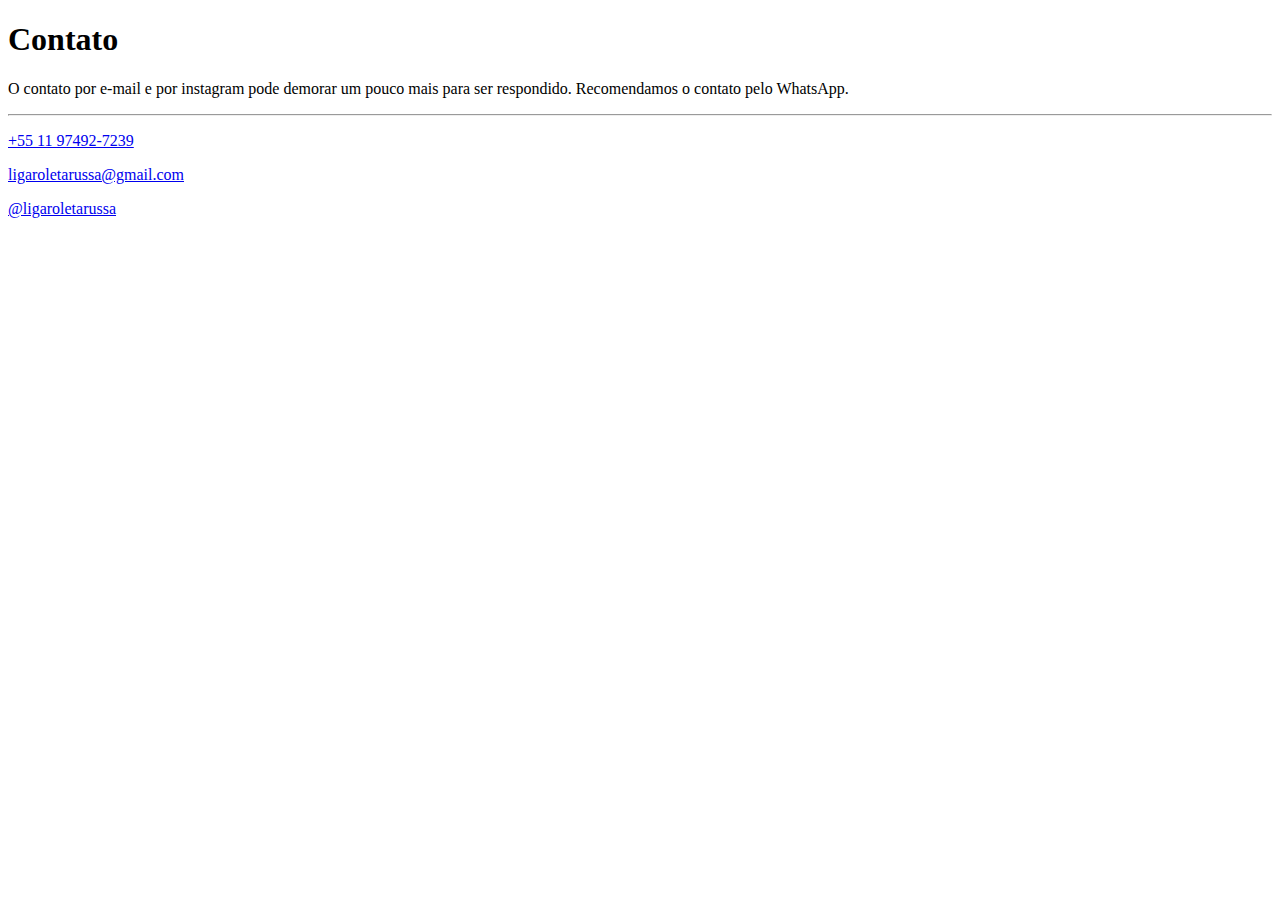
<file: contato.html>
<!DOCTYPE html>
<html lang="pt-br">
<head>
    <meta charset="UTF-8">
    <meta name="viewport" content="width=device-width, initial-scale=1.0">
    <title>Contato</title>
</head>
<body>
    <h1>Contato</h1>
    <p>O contato por e-mail e por instagram pode demorar um pouco mais para
        ser respondido. Recomendamos o contato pelo WhatsApp.</p>
        <hr>
    <p><!--Coloca aqui a logo do Whatsapp-->
        <a href=" https://api.whatsapp.com/send?phone=5511974927239&text=Olá%20Administrador,%20gostaria%20de%20saber%20mais%20sobre%20a%20Liga%20Roleta%20Ru$$a" target="_blank">+55 11 97492-7239</a></p>
    <p><!--Coloca aqui a logo de e-mail-->
        <a href="mailto:ligaroletarussa@gmail.com">ligaroletarussa@gmail.com</a></p>
    <p><!--Coloca aqui a logo do instagram  e-mail-->
        <a href="https://www.instagram.com/ligaroletarussa/" target="_blank">@ligaroletarussa</a></p>
</body>
</html>
</file>
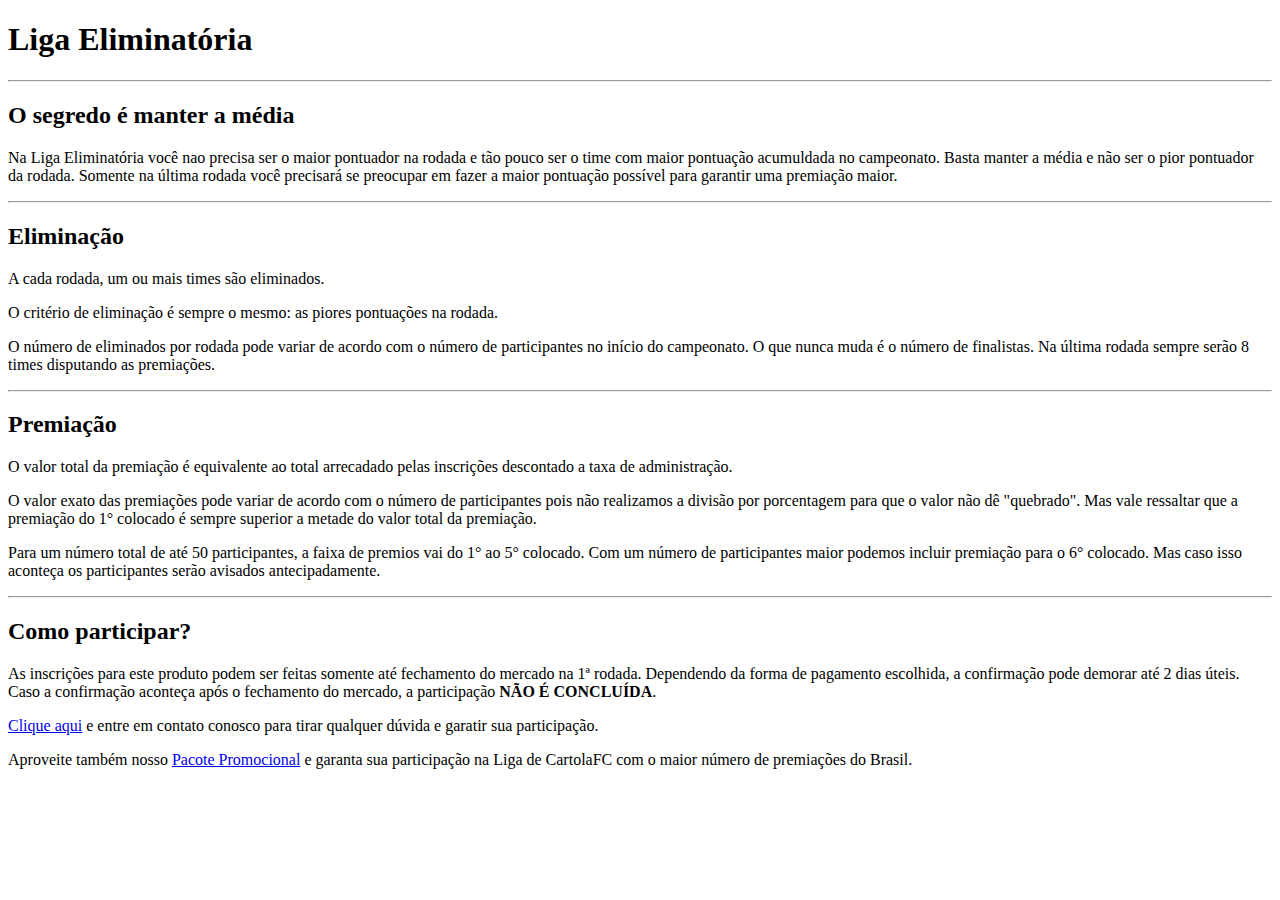
<file: liga-eliminatoria.html>
<!DOCTYPE html>
<html lang="pt-br">
<head>
    <meta charset="UTF-8">
    <meta name="viewport" content="width=device-width, initial-scale=1.0">
    <title>Liga Eliminatória</title>
</head>
<body>
    <!--Coloca aqui a imagem do troféu centralizada com o fundo escuro que eu vou te mandar-->
    <h1>Liga Eliminatória</h1>
    <hr>
    <h2>O segredo é manter a média</h2>
    <p>Na Liga Eliminatória você nao precisa ser o maior pontuador na rodada
        e tão pouco ser o time com maior pontuação acumuldada no campeonato.
        Basta manter a média e não ser o pior pontuador da rodada. Somente na
        última rodada você precisará se preocupar em fazer a maior pontuação
        possível para garantir uma premiação maior. </p>
    <hr>
    <h2>Eliminação</h2>
    <p>A cada rodada, um ou mais times são eliminados.</p>
    <p>O critério de eliminação é sempre o mesmo: as piores pontuações na rodada.</p>
    <p>O número de eliminados por rodada pode variar de acordo com o número de participantes
        no início do campeonato. O que nunca muda é o número de finalistas. Na última
        rodada sempre serão 8 times disputando as premiações.</p>
    <hr>
    <h2>Premiação</h2>
    <p>O valor total da premiação é equivalente ao total arrecadado pelas inscrições descontado
        a taxa de administração.</p>
    <p>O valor exato das premiações pode variar de acordo com o número de participantes
        pois não realizamos a divisão por porcentagem para que o valor não dê "quebrado".
        Mas vale ressaltar que a premiação do 1° colocado é sempre superior a metade
        do valor total da premiação.</p>
    <p>Para um número total de até 50 participantes, a faixa de premios vai do 1° ao 5°
        colocado. Com um número de participantes maior podemos incluir premiação para o
        6° colocado. Mas caso isso aconteça os participantes serão avisados antecipadamente.</p>
    <hr>
    <h2>Como participar?</h2>
    <p>As inscrições para este produto podem ser feitas somente até fechamento do mercado na
        1ª rodada. Dependendo da forma de pagamento escolhida, a confirmação pode demorar até
        2 dias úteis. Caso a confirmação aconteça após o fechamento do mercado, a participação
        <strong>NÃO É CONCLUÍDA</strong>.
    </p>
    <p><a href="contato.html">Clique aqui</a> e entre em contato conosco para tirar
    qualquer dúvida e garatir sua participação.</p>
    <p>Aproveite também nosso <a href="pacote-promocional.html">Pacote Promocional</a> e 
    garanta sua participação na Liga de CartolaFC com o maior número de premiações do Brasil.</p>
</body>
</html>
</file>
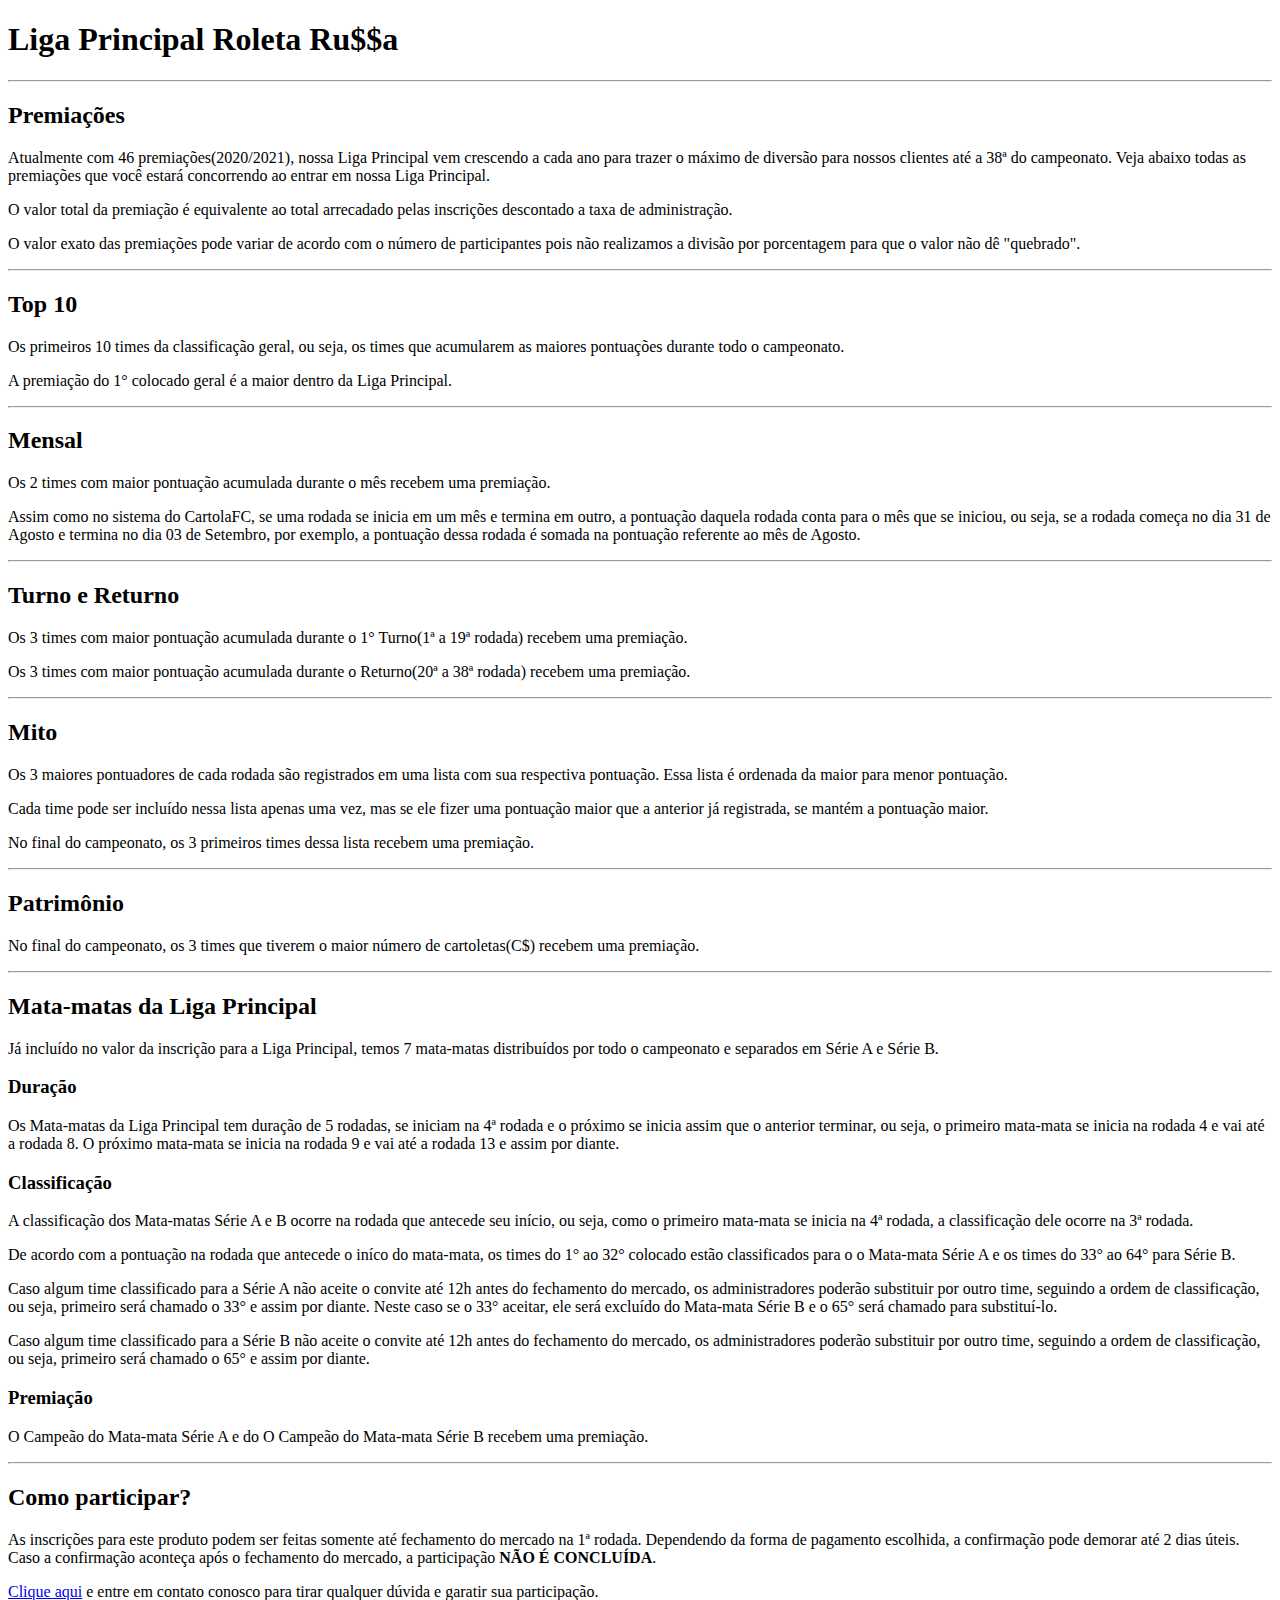
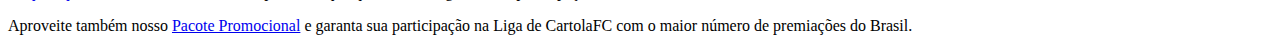
<file: liga-principal.html>
<!DOCTYPE html>
<html lang="pt-br">
<head>
    <meta charset="UTF-8">
    <meta name="viewport" content="width=device-width, initial-scale=1.0">
    <title>Liga Principal</title>
</head>
<body>
    <!--Coloca aqui a imagem do troféu centralizada com o fundo escuro que eu vou te mandar-->
    <h1>Liga Principal Roleta Ru$$a</h1>
    <hr>
    <h2>Premiações</h2>
    <p>Atualmente com 46 premiações(2020/2021), nossa Liga Principal vem crescendo a cada ano
    para trazer o máximo de diversão para nossos clientes até a 38ª do campeonato. Veja abaixo
    todas as premiações que você estará concorrendo ao entrar em nossa Liga Principal.</p>
    <p>O valor total da premiação é equivalente ao total arrecadado pelas inscrições descontado
        a taxa de administração.</p>
    <p>O valor exato das premiações pode variar de acordo com o número de participantes
        pois não realizamos a divisão por porcentagem para que o valor não dê "quebrado".</p>
    <hr>
    <h2>Top 10</h2>
    <p>Os primeiros 10 times da classificação geral, ou seja, os times que acumularem as maiores
        pontuações durante todo o campeonato.</p>
    <p>A premiação do 1° colocado geral é a maior dentro da Liga Principal.</p>
    <hr>
    <h2>Mensal</h2>
    <p>Os 2 times com maior pontuação acumulada durante o mês recebem uma premiação.</p>
    <p>Assim como no sistema do CartolaFC, se uma rodada se inicia em um mês e termina em outro,
        a pontuação daquela rodada conta para o mês que se iniciou, ou seja, se a rodada começa
        no dia 31 de Agosto e termina no dia 03 de Setembro, por exemplo, a pontuação dessa rodada
        é somada na pontuação referente ao mês de Agosto.</p>
    <hr>
    <h2>Turno e Returno</h2>
    <p>Os 3 times com maior pontuação acumulada durante o 1° Turno(1ª a 19ª rodada) recebem uma
        premiação.</p>
    <p>Os 3 times com maior pontuação acumulada durante o Returno(20ª a 38ª rodada) recebem uma
        premiação.</p>
    <hr>
    <h2>Mito</h2>
    <p>Os 3 maiores pontuadores de cada rodada são registrados em uma lista com sua respectiva
        pontuação. Essa lista é ordenada da maior para menor pontuação.</p>
    <p>Cada time pode ser incluído nessa lista apenas uma vez, mas se ele fizer uma pontuação maior
        que a anterior já registrada, se mantém a pontuação maior.</p>
    <p>No final do campeonato, os 3 primeiros times dessa lista recebem uma premiação.</p>
    <hr>
    <h2>Patrimônio</h2>
    <p>No final do campeonato, os 3 times que tiverem o maior número de cartoletas(C$) recebem uma
        premiação.</p>
    <hr>
    <h2>Mata-matas da Liga Principal</h2>
    <p>Já incluído no valor da inscrição para a Liga Principal, temos 7 mata-matas distribuídos por
        todo o campeonato e separados em Série A e Série B.
        <h3>Duração</h3>
        <p>Os Mata-matas da Liga Principal tem duração de 5 rodadas, se iniciam na 4ª rodada e o próximo
            se inicia assim que o anterior terminar, ou seja, o primeiro mata-mata se inicia na rodada 4
            e vai até a rodada 8. O próximo mata-mata se inicia na rodada 9 e vai até a rodada 13 e assim
            por diante.</p>
        <h3>Classificação</h3>
        <p>A classificação dos Mata-matas Série A e B ocorre na rodada que antecede seu início, ou seja,
            como o primeiro mata-mata se inicia na 4ª rodada, a classificação dele ocorre na 3ª rodada.</p>
        <p>De acordo com a pontuação na rodada que antecede o iníco do mata-mata, os times do 1° ao 32°
            colocado estão classificados para o o Mata-mata Série A e os times do 33° ao 64° para Série B.</p>
        <p>Caso algum time classificado para a Série A não aceite o convite até 12h antes do fechamento do
            mercado, os administradores poderão substituir por outro time, seguindo a ordem de classificação,
            ou seja, primeiro será chamado o 33° e assim por diante. Neste caso se o 33° aceitar, ele será 
            excluído do Mata-mata Série B e o 65° será chamado para substituí-lo.</p>
        <p>Caso algum time classificado para a Série B não aceite o convite até 12h antes do fechamento do
            mercado, os administradores poderão substituir por outro time, seguindo a ordem de classificação,
            ou seja, primeiro será chamado o 65° e assim por diante.</p>
        <h3>Premiação</h3>
        <p>O Campeão do Mata-mata Série A e do O Campeão do Mata-mata Série B recebem uma premiação.</p>
    <hr>
    <h2>Como participar?</h2>
    <p>As inscrições para este produto podem ser feitas somente até fechamento do mercado na
        1ª rodada. Dependendo da forma de pagamento escolhida, a confirmação pode demorar até
        2 dias úteis. Caso a confirmação aconteça após o fechamento do mercado, a participação
        <strong>NÃO É CONCLUÍDA</strong>.
    <p><a href="contato.html">Clique aqui</a> e entre em contato conosco para tirar
    qualquer dúvida e garatir sua participação.</p>
    <p>Aproveite também nosso <a href="pacote-promocional.html">Pacote Promocional</a> e 
    garanta sua participação na Liga de CartolaFC com o maior número de premiações do Brasil.</p>
    
</body>
</html>
</file>
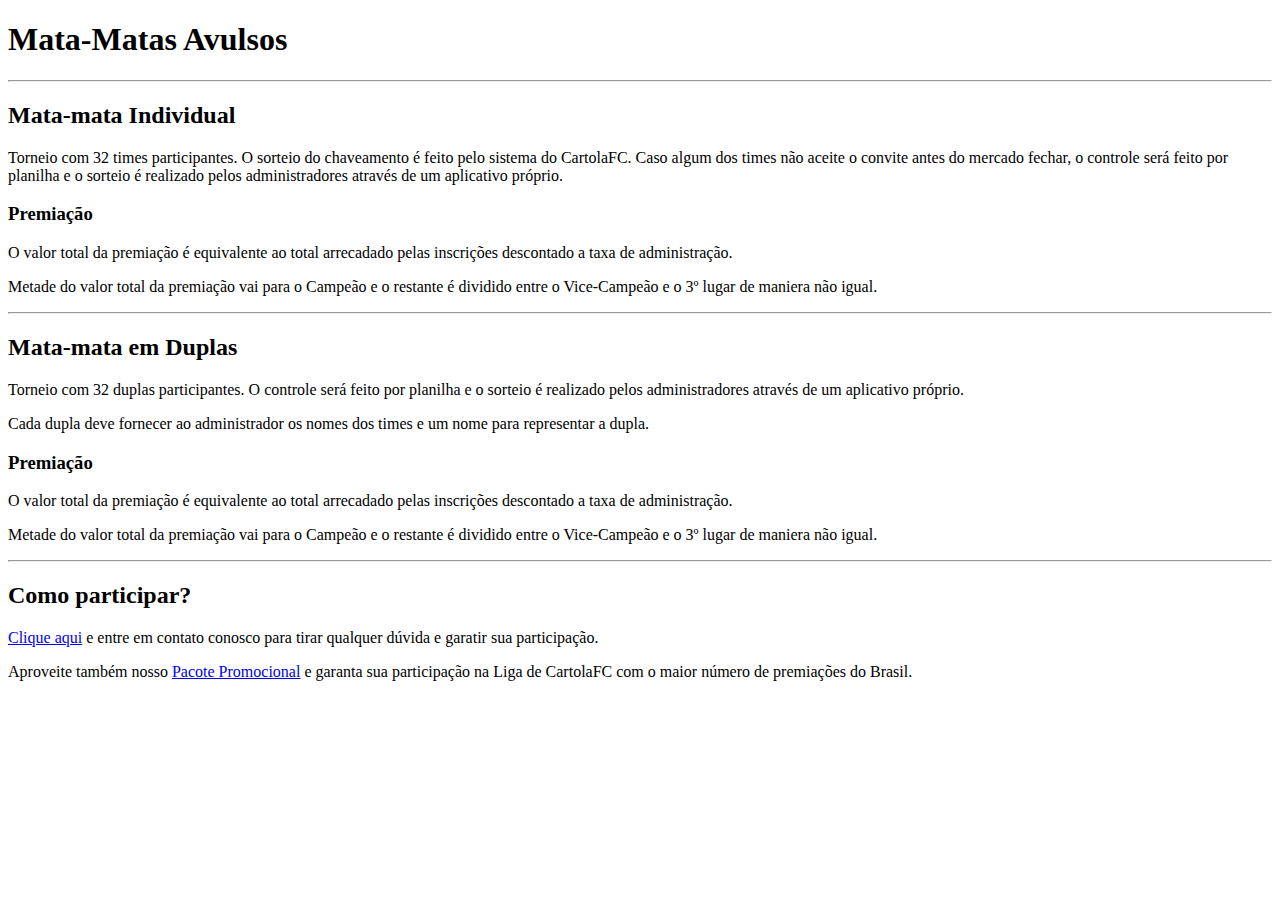
<file: mata-matas.html>
<!DOCTYPE html>
<html lang="pt-br">
<head>
    <meta charset="UTF-8">
    <meta name="viewport" content="width=device-width, initial-scale=1.0">
    <title>Mata-matas</title>
</head>
<body>
    <h1>Mata-Matas Avulsos</h1>
    <hr>
    <!--Coloca aqui a imagem do troféu centralizada com o fundo escuro que eu vou te mandar-->
    <h2>Mata-mata Individual</h2>
    <p>Torneio com 32 times participantes. O sorteio do chaveamento é feito pelo sistema do CartolaFC.
        Caso algum dos times não aceite o convite antes do mercado fechar, o controle será feito por
        planilha e o sorteio é realizado pelos administradores através de um aplicativo próprio.
    </p>
    <h3>Premiação</h3>
    <p>O valor total da premiação é equivalente ao total arrecadado pelas inscrições descontado
        a taxa de administração.</p>
    <p>Metade do valor total da premiação vai para o Campeão e o restante é dividido entre o 
        Vice-Campeão e o 3º lugar de maniera não igual.</p>
    <hr>
    <!--Coloca aqui a imagem do troféu centralizada com o fundo escuro que eu vou te mandar-->
    <h2>Mata-mata em Duplas</h2>
    <p>Torneio com 32 duplas participantes. O controle será feito por planilha e o sorteio é realizado
        pelos administradores através de um aplicativo próprio.</p>
    <p>Cada dupla deve fornecer ao administrador os nomes dos times e um nome para representar a dupla.</p>
    <h3>Premiação</h3>
    <p>O valor total da premiação é equivalente ao total arrecadado pelas inscrições descontado
        a taxa de administração.</p>
    <p>Metade do valor total da premiação vai para o Campeão e o restante é dividido entre o 
        Vice-Campeão e o 3º lugar de maniera não igual.</p>
    <hr>
    <h2>Como participar?</h2>
    <p><a href="contato.html">Clique aqui</a> e entre em contato conosco para tirar
    qualquer dúvida e garatir sua participação.</p>
    <p>Aproveite também nosso <a href="pacote-promocional.html">Pacote Promocional</a> e 
    garanta sua participação na Liga de CartolaFC com o maior número de premiações do Brasil.</p>
    
</body>
</html>
</file>
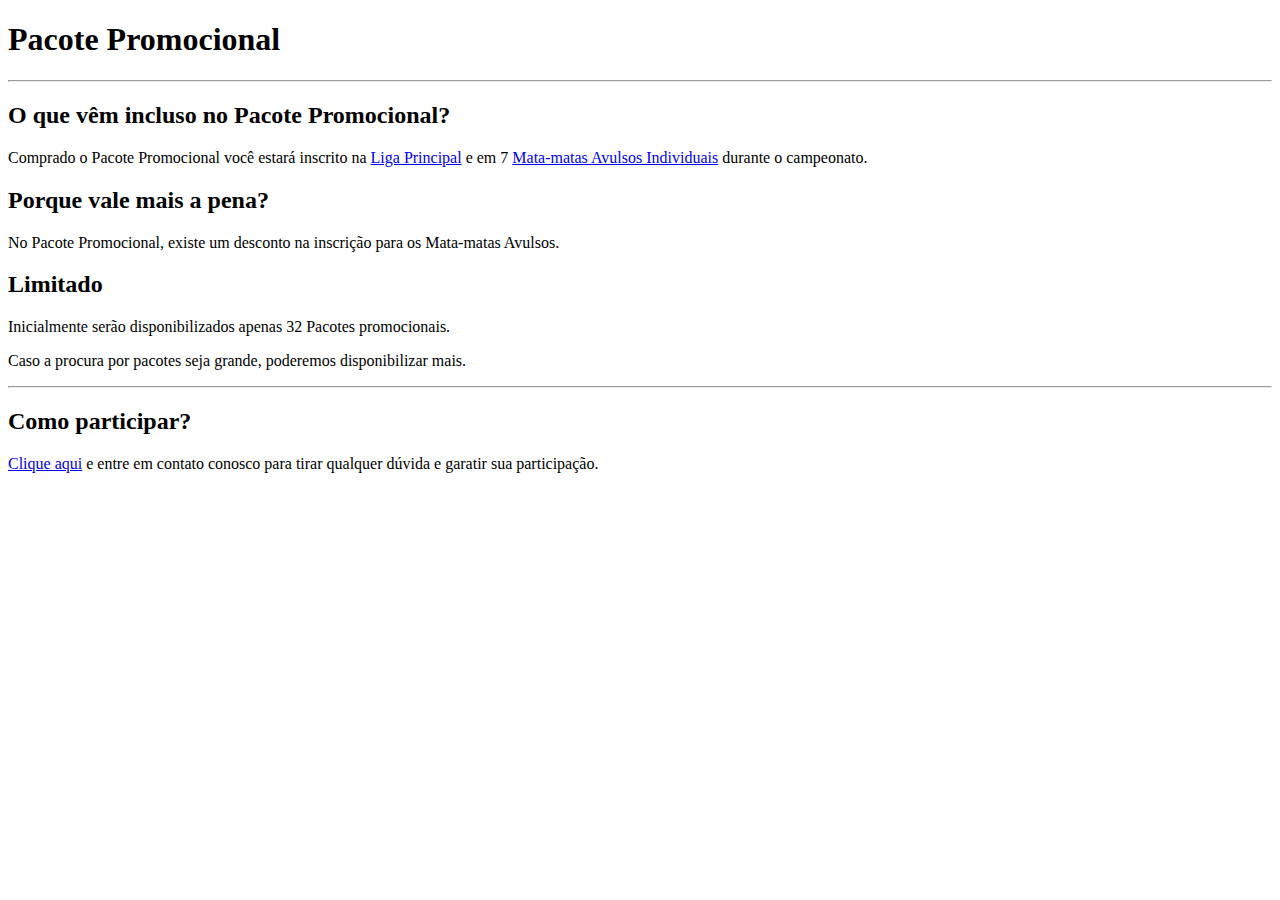
<file: pacote-promocional.html>
<!DOCTYPE html>
<html lang="pt-br">
<head>
    <meta charset="UTF-8">
    <meta name="viewport" content="width=device-width, initial-scale=1.0">
    <title>Pacote Promocional</title>
</head>
<body>
    <!--Aqui vc coloca a imagem q eu vou fazer-->
    <h1>Pacote Promocional</h1>
    <hr>
    <h2>O que vêm incluso no Pacote Promocional?</h2>
    <p>Comprado o Pacote Promocional você estará inscrito na <a href="liga-principal.html">Liga Principal</a>
        e em 7 <a href="mata-matas.html" target="_blank">Mata-matas Avulsos Individuais</a> durante o campeonato.</p>
    <h2>Porque vale mais a pena?</h2>
    <p>No Pacote Promocional, existe um desconto na inscrição para os Mata-matas Avulsos.</p>
    <h2>Limitado</h2>
    <p>Inicialmente serão disponibilizados apenas 32 Pacotes promocionais.</p>
    <p>Caso a procura por pacotes seja grande, poderemos disponibilizar mais.</p>
    <hr>
    <h2>Como participar?</h2>
    <p><a href="contato.html">Clique aqui</a> e entre em contato conosco para tirar
    qualquer dúvida e garatir sua participação.</p>
</body>
</html>
</file>
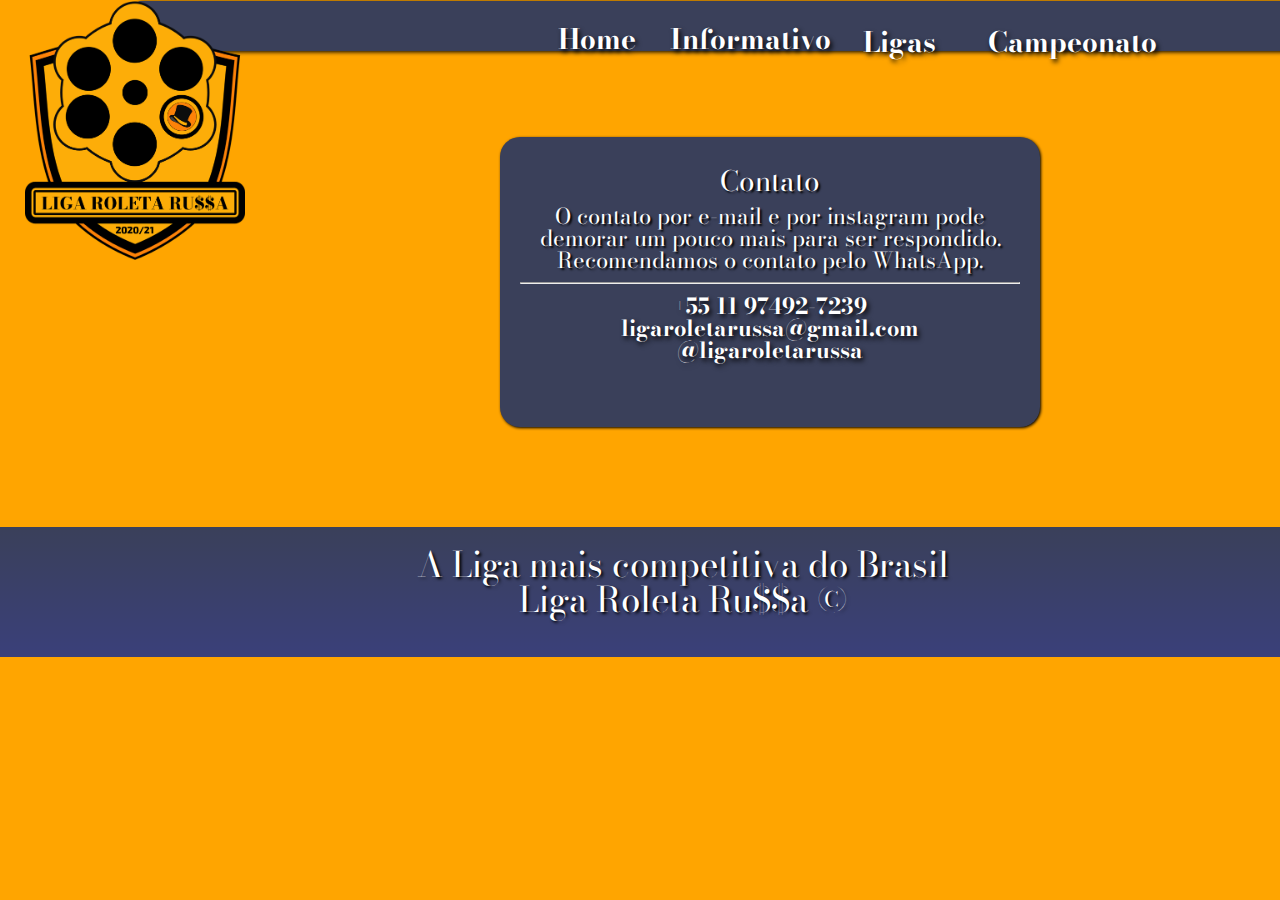
<file: paginas/contato.html>
<!DOCTYPE html>
<html lang="pt-br">
<head>
    <meta charset="UTF-8">
    <link rel="stylesheet" type="text/css" href="../css/reset.css">
    <link rel="stylesheet" type="text/css" href="../css/contato.css">
    <link rel="stylesheet" type="text/css" href="../css/padrao2.css">
    <link rel="icon" type="image/png" href="../imagens/LOGO2021-M.png" id="icone">

    <meta name="viewport" content="width=device-width, initial-scale=1.0">
    <title>Contato</title>
</head>
<body >
	<header>

		
		<figure>
			<img src="../imagens/LOGO2021-M.png" id="roletarussalogo">
				
		</figure>

		<nav >
	
		<figure id="fundo">			
		

		<figcaption style="position: absolute; margin-top: 50px;">
		<ol id="lista">	
		<li class="linkmenu"><a href="../index.html">Home</a></li>
		<li class="linkmenu" ><a href="Informativo.html" >Informativo</a></li>
		</ol>

		

		<ol id="semove2">
		<li class="linkmenu2"><a href="https://cartolafc.globo.com/#!/liga/roleta-ru-a"target="blank">Campeonato</a></li>
		
		</ol>


		<nav id="semove">
		<ol>
		<div id="aparece">

		<li><a href="">Ligas &nbsp;</a></li>
	
		<div id="escondido">
		<li class="diminui"><a href="liga-principal.html">Liga Principal &nbsp;</a></li>
		<li class="diminui"><a href="liga-eliminatoria.html">Liga Eliminatoria&nbsp;</a></li> 
		<li class="diminui"><a href="mata-matas.html">Mata-Mata&nbsp;</a></li>

		</div>
		</div>
		</ol>
		</nav>
		
		
		</ol>
		</figcaption>
		</figure>
		</nav>

		
		 
	</header>

	<nav id="blocodecontato">
    <h1>Contato</h1>
    <p>O contato por e-mail e por instagram pode demorar um pouco mais para
        ser respondido. Recomendamos o contato pelo WhatsApp.</p>
        <hr>
    <p><!--Coloca aqui a logo do Whatsapp-->
        <a href=" https://api.whatsapp.com/send?phone=5511974927239&text=Olá%20Administrador,%20gostaria%20de%20saber%20mais%20sobre%20a%20Liga%20Roleta%20Ru$$a" target="_blank">+55 11 97492-7239</a></p>
    <p><!--Coloca aqui a logo de e-mail-->
        <a href="mailto:ligaroletarussa@gmail.com">ligaroletarussa@gmail.com</a></p>
    <p><!--Coloca aqui a logo do instagram  e-mail-->
        <a href="https://www.instagram.com/ligaroletarussa/" target="_blank">@ligaroletarussa</a></p>

    </nav>
        <footer>
		<div id="controlerodape">
		<div id="rodape"><h2>A Liga mais competitiva do Brasil</h2>
							<h2>Liga Roleta Ru$$a &copy;</h2></div>
		</div>
	</footer>
</body>
 <script src="../js/altera.js"></script>
</html>
</file>
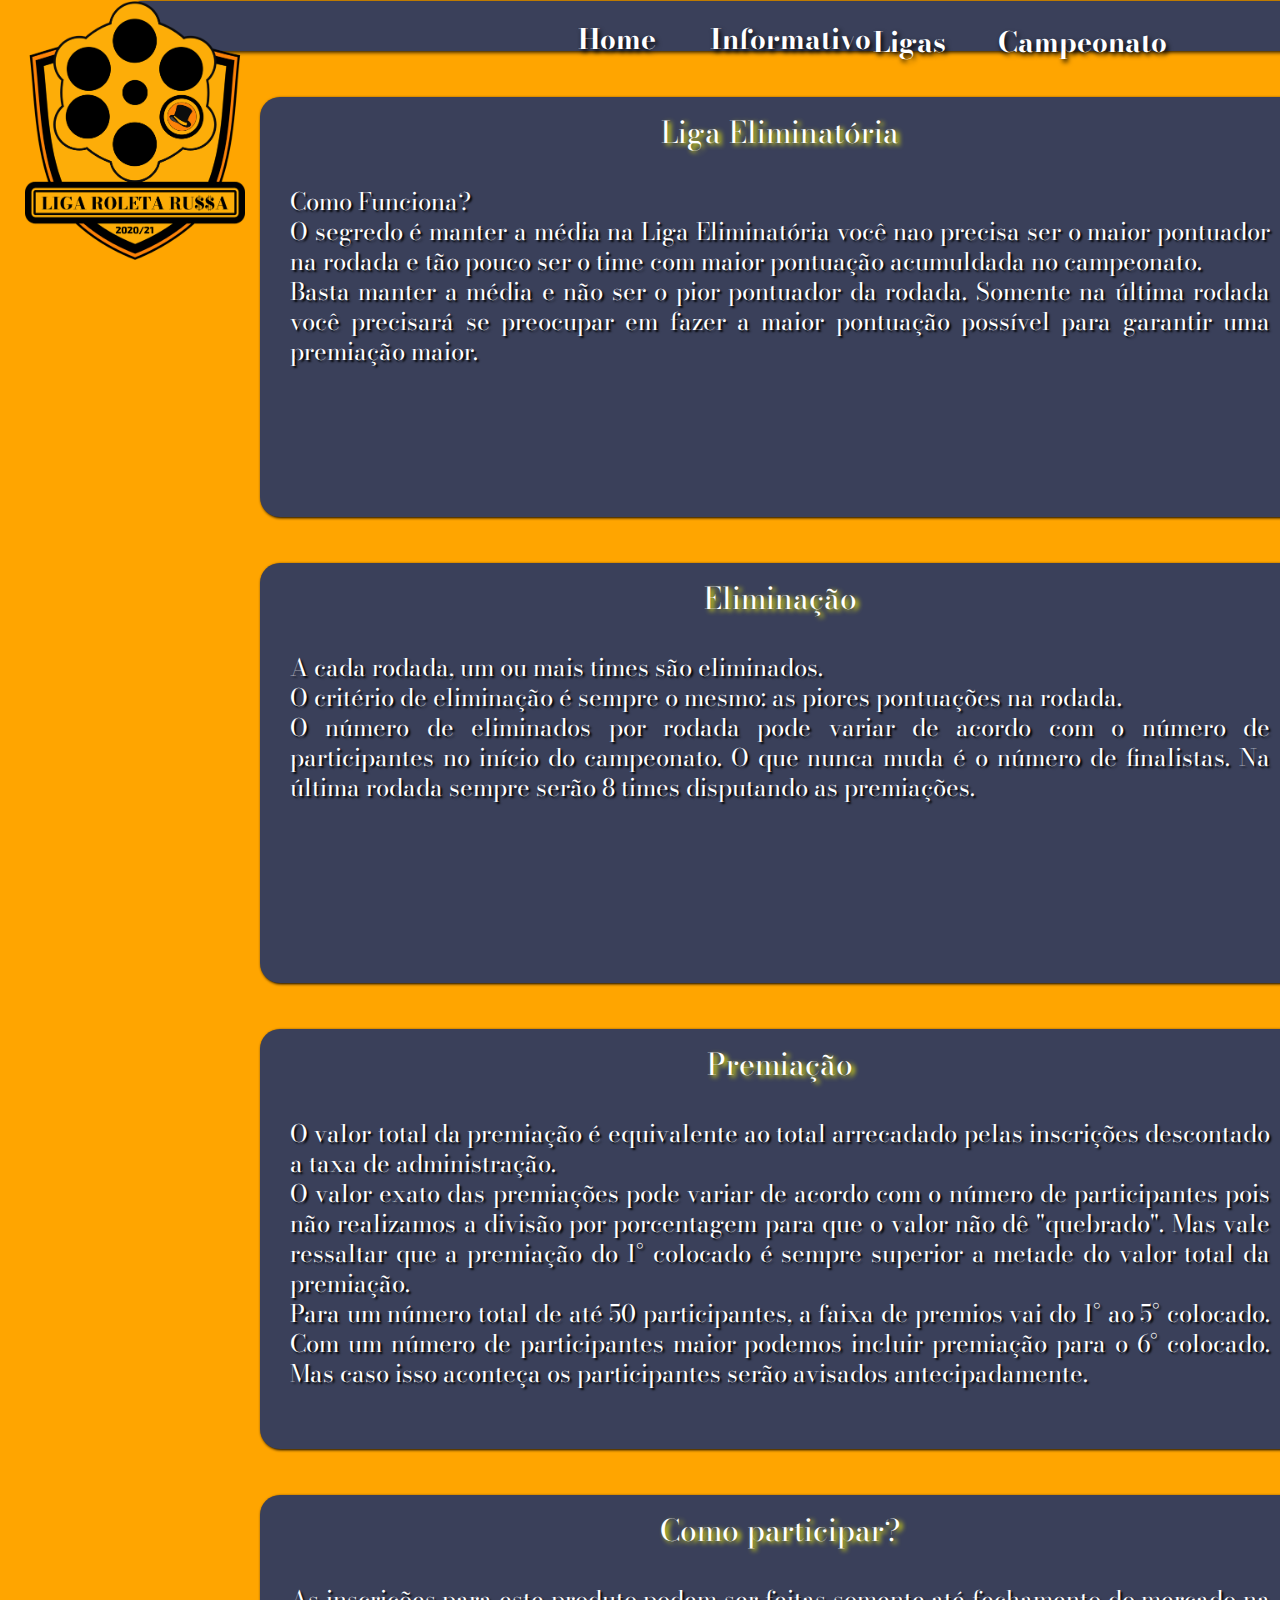
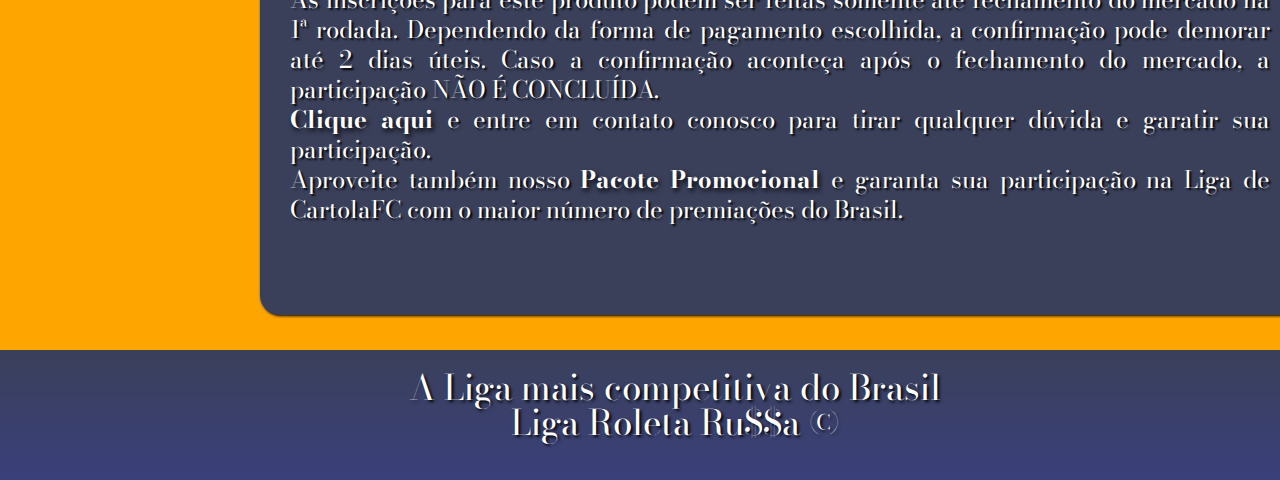
<file: paginas/liga-eliminatoria.html>
<!DOCTYPE html>
<html lang="pt-br">
<head>
    <meta charset="UTF-8">
     <link rel="stylesheet" type="text/css" href="../css/reset.css">
    <link rel="stylesheet" type="text/css" href="../css/liga-eliminatoria.css">
    <link rel="stylesheet" type="text/css" href="../css/padrao.css">
    <link rel="icon" type="image/png" href="../imagens/LOGO2021-M.png" id="icone">

    <meta name="viewport" content="width=device-width, initial-scale=1.0">
    <title>Liga Eliminatória</title>
</head>
<body>

	<header>

		
		<figure>
			<img src="../imagens/LOGO2021-M.png" id="roletarussalogo">
				
		</figure>

		<nav >
	
		<figure id="fundo">			
		

		<figcaption style="position: absolute; margin-top: 50px;">
		<ol id="lista">	
		<li class="linkmenu"><a href="../index.html">Home</a></li>
		<li class="linkmenu" ><a href="Informativo.html" >Informativo</a></li>
		</ol>

		

		<ol id="semove2">
		<li class="linkmenu2"><a href="https://cartolafc.globo.com/#!/liga/roleta-ru-a"target="blank">Campeonato</a></li>
		
		</ol>


		<nav id="semove">
		<ol>
		<div id="aparece">

		<li><a href="">Ligas &nbsp;</a></li>
	
		<div id="escondido">
		<li class="diminui"><a href="liga-principal.html">Liga Principal &nbsp;</a></li>
		<li class="diminui"><a href="liga-eliminatoria.html">Liga Eliminatoria&nbsp;</a></li> 
		<li class="diminui"><a href="mata-matas.html">Mata-Mata&nbsp;</a></li>

		</div>
		</div>
		</ol>
		</nav>
		
		
		</ol>
		</figcaption>
		</figure>
		</nav>

		
		 
	</header>
    <!--Coloca aqui a imagem do troféu centralizada com o fundo escuro que eu vou te mandar-->
    
    <section class="bloco">
    <h1>Liga Eliminatória</h1>
  	<div class="centralizada">
  	Como Funciona?
    <p>O segredo é manter a média na Liga Eliminatória você nao precisa ser o maior pontuador na rodada
        e tão pouco ser o time com maior pontuação acumuldada no campeonato.<br>
        Basta manter a média e não ser o pior pontuador da rodada. Somente na
        última rodada você precisará se preocupar em fazer a maior pontuação
        possível para garantir uma premiação maior. </p>
     </div>
   </section>     
        

   

    <section class="bloco">
    <h1>Eliminação</h1>
    <div class="centralizada">
    <p>A cada rodada, um ou mais times são eliminados.</p>
    <p>O critério de eliminação é sempre o mesmo: as piores pontuações na rodada.</p>
    <p>O número de eliminados por rodada pode variar de acordo com o número de participantes
        no início do campeonato. O que nunca muda é o número de finalistas. Na última
        rodada sempre serão 8 times disputando as premiações.</p>
    </div>
    </section>



    <section class="bloco">
    <h1>Premiação</h1>
    <div class="centralizada">
    <p>O valor total da premiação é equivalente ao total arrecadado pelas inscrições descontado
        a taxa de administração.</p>
    <p>O valor exato das premiações pode variar de acordo com o número de participantes
        pois não realizamos a divisão por porcentagem para que o valor não dê "quebrado".
        Mas vale ressaltar que a premiação do 1° colocado é sempre superior a metade
        do valor total da premiação.</p>
    <p>Para um número total de até 50 participantes, a faixa de premios vai do 1° ao 5°
        colocado. Com um número de participantes maior podemos incluir premiação para o
        6° colocado. Mas caso isso aconteça os participantes serão avisados antecipadamente.</p>
   </div>
    </section>

    <section class="bloco">
    <h1>Como participar?</h1>

    <div class="centralizada">
    <p>As inscrições para este produto podem ser feitas somente até fechamento do mercado na
        1ª rodada. Dependendo da forma de pagamento escolhida, a confirmação pode demorar até
        2 dias úteis. Caso a confirmação aconteça após o fechamento do mercado, a participação
        <strong>NÃO É CONCLUÍDA</strong>.
    </p>
    <p><a href="contato.html">Clique aqui</a> e entre em contato conosco para tirar
    qualquer dúvida e garatir sua participação.</p>
    <p>Aproveite também nosso <a href="pacote-promocional.html">Pacote Promocional</a> e 
    garanta sua participação na Liga de CartolaFC com o maior número de premiações do Brasil.</p>
    </div>
    </section>


     <footer>
		<div id="controlerodape">
		<div id="rodape"><h2>A Liga mais competitiva do Brasil</h2>
							<h2>Liga Roleta Ru$$a &copy;</h2></div>
		</div>
	</footer>
<script src="../js/altera.js"></script>
</body>
</html>
</file>
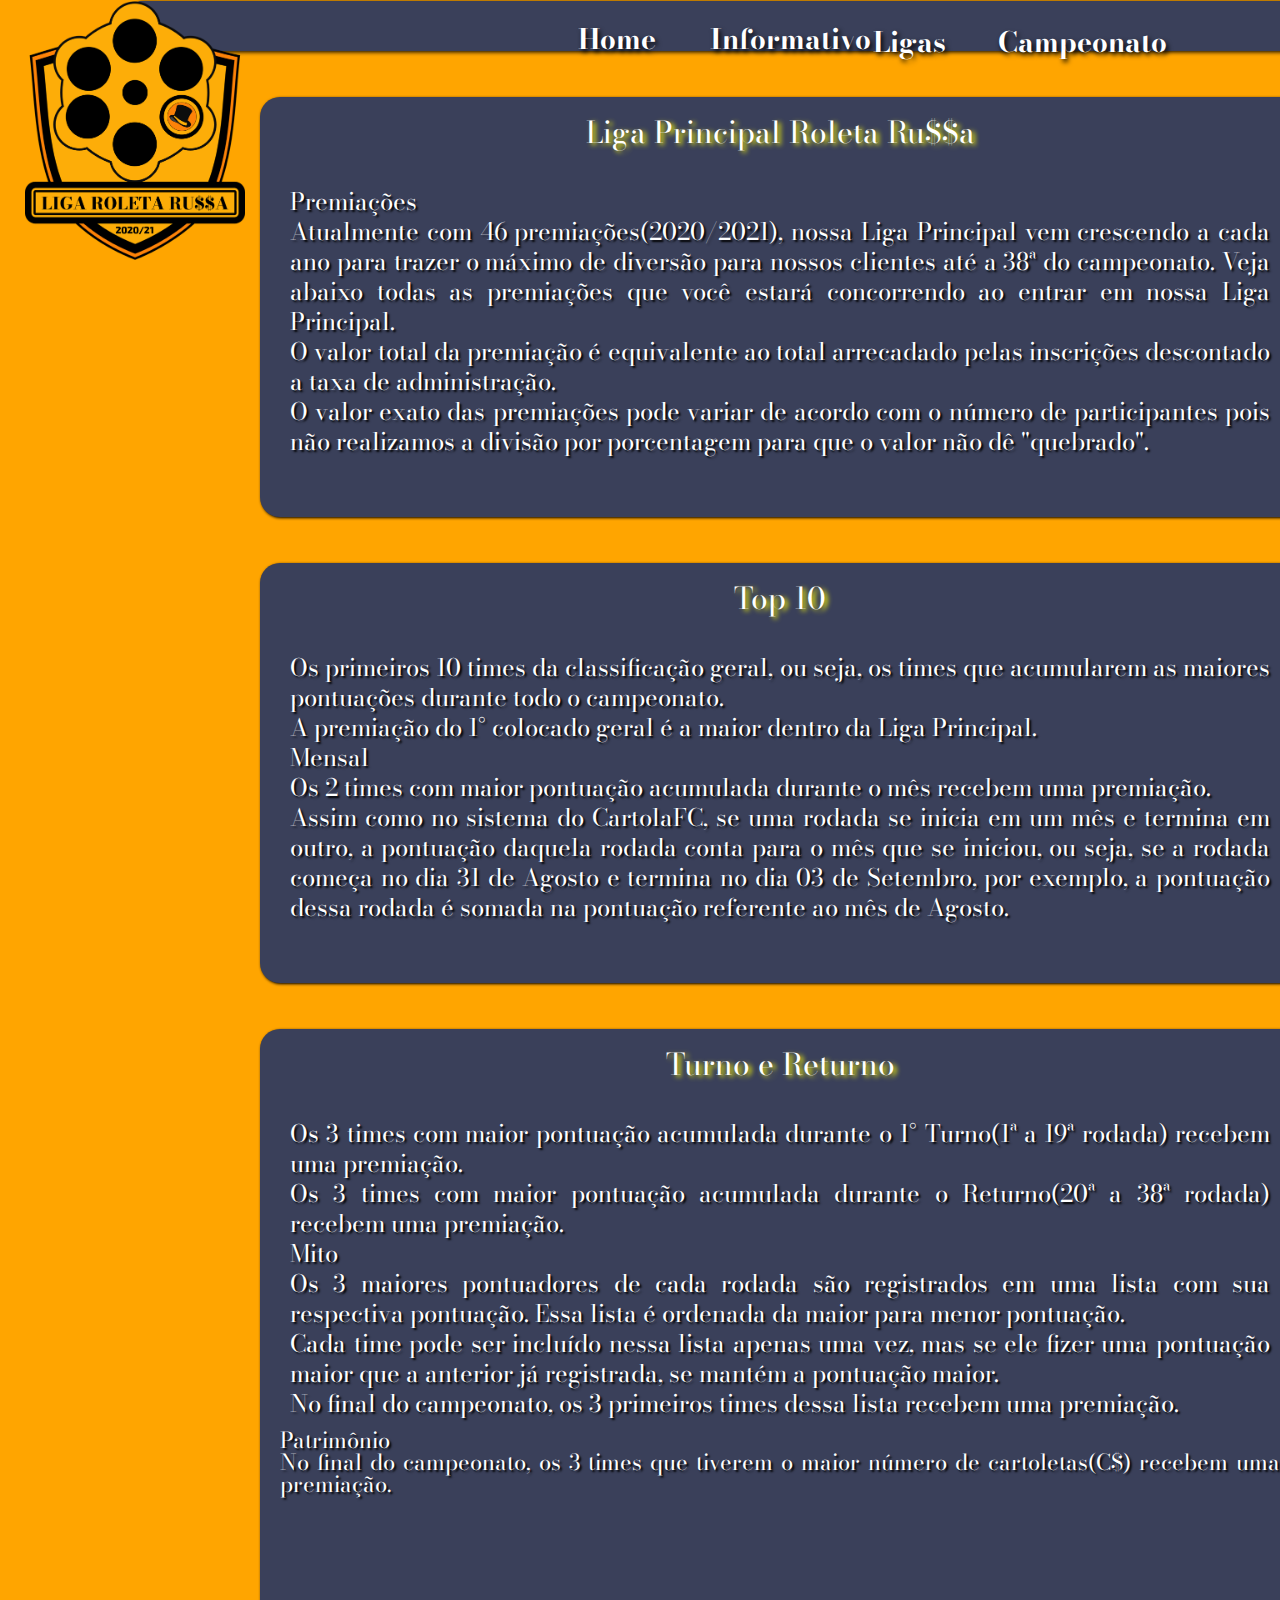
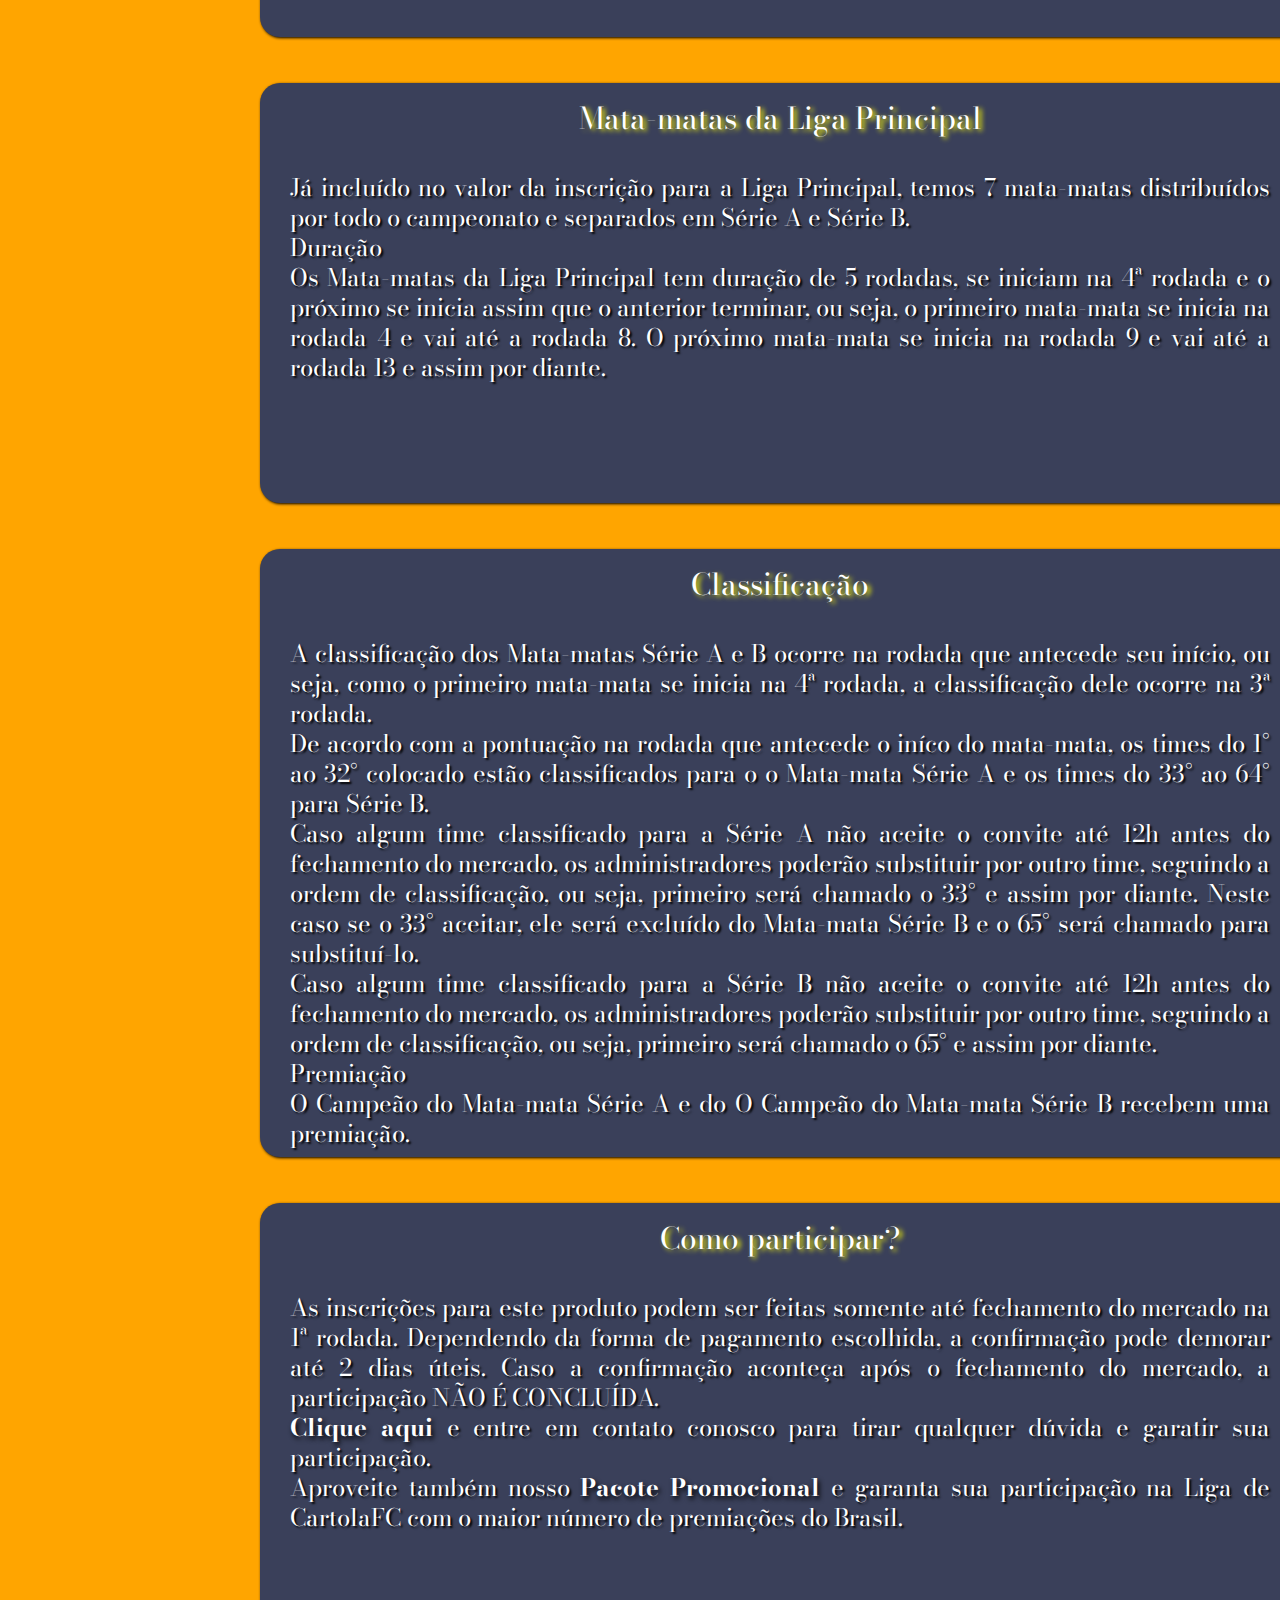
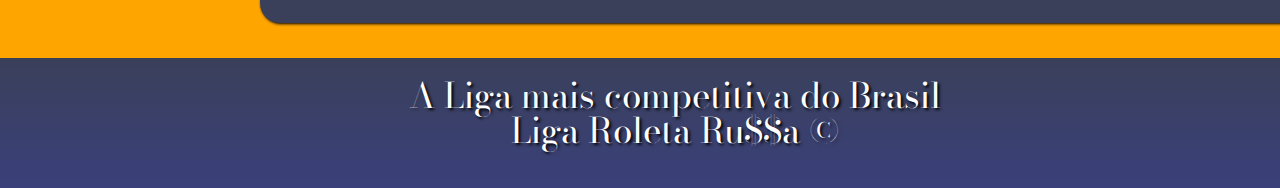
<file: paginas/liga-principal.html>
<!DOCTYPE html>
<html lang="pt-br">
<head>
    <meta charset="UTF-8">
     <link rel="stylesheet" type="text/css" href="../css/reset.css">
    <link rel="stylesheet" type="text/css" href="../css/liga-eliminatoria.css">
    <link rel="stylesheet" type="text/css" href="../css/padrao.css">
    <link rel="icon" type="image/png" href="../imagens/LOGO2021-M.png" id="icone">
    <meta name="viewport" content="width=device-width, initial-scale=1.0">
    <title>Liga Principal</title>
</head>
<body>

   <header>

        
        <figure>
            <img src="../imagens/LOGO2021-M.png" id="roletarussalogo">
                
        </figure>

        <nav >
    
        <figure id="fundo">         
        

        <figcaption style="position: absolute; margin-top: 50px;">
        <ol id="lista"> 
        <li class="linkmenu"><a href="../index.html">Home</a></li>
        <li class="linkmenu" ><a href="Informativo.html" >Informativo</a></li>
        </ol>

        

        <ol id="semove2">
        <li class="linkmenu2"><a href="https://cartolafc.globo.com/#!/liga/roleta-ru-a"target="blank">Campeonato</a></li>
        
        </ol>


        <nav id="semove">
        <ol>
        <div id="aparece">

        <li><a href="">Ligas &nbsp;</a></li>
    
        <div id="escondido">
        <li class="diminui"><a href="liga-principal.html">Liga Principal &nbsp;</a></li>
        <li class="diminui"><a href="liga-eliminatoria.html">Liga Eliminatoria&nbsp;</a></li> 
        <li class="diminui"><a href="mata-matas.html">Mata-Mata&nbsp;</a></li>

        </div>
        </div>
        </ol>
        </nav>
        
        
        </ol>
        </figcaption>
        </figure>
        </nav>

        
         
    </header>
       

        
    <!--Coloca aqui a imagem do troféu centralizada com o fundo escuro que eu vou te mandar-->

    <section class="bloco">
    <h1>Liga Principal Roleta Ru$$a</h1>
    <div class="centralizada">
    <h2>Premiações</h2>
    <p>Atualmente com 46 premiações(2020/2021), nossa Liga Principal vem crescendo a cada ano
    para trazer o máximo de diversão para nossos clientes até a 38ª do campeonato. Veja abaixo
    todas as premiações que você estará concorrendo ao entrar em nossa Liga Principal.</p>
    <p>O valor total da premiação é equivalente ao total arrecadado pelas inscrições descontado
        a taxa de administração.</p>
    <p>O valor exato das premiações pode variar de acordo com o número de participantes
        pois não realizamos a divisão por porcentagem para que o valor não dê "quebrado".</p>
    </div>
    </section>

    <section class="bloco">
    <h1>Top 10</h1>
    <div class="centralizada">
    <p>Os primeiros 10 times da classificação geral, ou seja, os times que acumularem as maiores
        pontuações durante todo o campeonato.</p>
    <p>A premiação do 1° colocado geral é a maior dentro da Liga Principal.</p>

    <h2>Mensal</h2>
    <p>Os 2 times com maior pontuação acumulada durante o mês recebem uma premiação.</p>
    <p>Assim como no sistema do CartolaFC, se uma rodada se inicia em um mês e termina em outro,
        a pontuação daquela rodada conta para o mês que se iniciou, ou seja, se a rodada começa
        no dia 31 de Agosto e termina no dia 03 de Setembro, por exemplo, a pontuação dessa rodada
        é somada na pontuação referente ao mês de Agosto.</p>
    </div>
    </section>

    <section class="bloco2">
    <h1>Turno e Returno</h1>
    <div class="centralizada">
    <p>Os 3 times com maior pontuação acumulada durante o 1° Turno(1ª a 19ª rodada) recebem uma
        premiação.</p>
    <p>Os 3 times com maior pontuação acumulada durante o Returno(20ª a 38ª rodada) recebem uma
        premiação.</p>
   
    <h2>Mito</h2>
    <p>Os 3 maiores pontuadores de cada rodada são registrados em uma lista com sua respectiva
        pontuação. Essa lista é ordenada da maior para menor pontuação.</p>
    <p>Cada time pode ser incluído nessa lista apenas uma vez, mas se ele fizer uma pontuação maior
        que a anterior já registrada, se mantém a pontuação maior.</p>
    <p>No final do campeonato, os 3 primeiros times dessa lista recebem uma premiação.</p>
    </div>
   

    <h2>Patrimônio</h2>
    <p>No final do campeonato, os 3 times que tiverem o maior número de cartoletas(C$) recebem uma
        premiação.</p>

     </section>

     <section class="bloco">
    <h1>Mata-matas da Liga Principal</h1>
    <div class="centralizada">
    <p>Já incluído no valor da inscrição para a Liga Principal, temos 7 mata-matas distribuídos por
        todo o campeonato e separados em Série A e Série B.
        <h3>Duração</h3>
        <p>Os Mata-matas da Liga Principal tem duração de 5 rodadas, se iniciam na 4ª rodada e o próximo
            se inicia assim que o anterior terminar, ou seja, o primeiro mata-mata se inicia na rodada 4
            e vai até a rodada 8. O próximo mata-mata se inicia na rodada 9 e vai até a rodada 13 e assim
            por diante.</p>
       
        </div>
    </section>

    <section class="bloco2">
         <h1>Classificação</h1>
        <div class="centralizada">
            
        <p>A classificação dos Mata-matas Série A e B ocorre na rodada que antecede seu início, ou seja,
            como o primeiro mata-mata se inicia na 4ª rodada, a classificação dele ocorre na 3ª rodada.</p>
        <p>De acordo com a pontuação na rodada que antecede o iníco do mata-mata, os times do 1° ao 32°
            colocado estão classificados para o o Mata-mata Série A e os times do 33° ao 64° para Série B.</p>
        <p>Caso algum time classificado para a Série A não aceite o convite até 12h antes do fechamento do
            mercado, os administradores poderão substituir por outro time, seguindo a ordem de classificação,
            ou seja, primeiro será chamado o 33° e assim por diante. Neste caso se o 33° aceitar, ele será 
            excluído do Mata-mata Série B e o 65° será chamado para substituí-lo.</p>
        <p>Caso algum time classificado para a Série B não aceite o convite até 12h antes do fechamento do
            mercado, os administradores poderão substituir por outro time, seguindo a ordem de classificação,
            ou seja, primeiro será chamado o 65° e assim por diante.</p>
        <h3>Premiação</h3>
        <p>O Campeão do Mata-mata Série A e do O Campeão do Mata-mata Série B recebem uma premiação.</p>
        </div>
    </section>

    <section class="bloco">
    <h1>Como participar?</h1>
    <div class="centralizada">
    <p>As inscrições para este produto podem ser feitas somente até fechamento do mercado na
        1ª rodada. Dependendo da forma de pagamento escolhida, a confirmação pode demorar até
        2 dias úteis. Caso a confirmação aconteça após o fechamento do mercado, a participação
        <strong>NÃO É CONCLUÍDA</strong>.
    <p><a href="contato.html">Clique aqui</a> e entre em contato conosco para tirar
    qualquer dúvida e garatir sua participação.</p>
    <p>Aproveite também nosso <a href="pacote-promocional.html">Pacote Promocional</a> e 
    garanta sua participação na Liga de CartolaFC com o maior número de premiações do Brasil.</p>
    </div>
    </section>



      <footer>
        <div id="controlerodape">
        <div id="rodape"><h2>A Liga mais competitiva do Brasil</h2>
                            <h2>Liga Roleta Ru$$a &copy;</h2></div>
        </div>
    </footer>
     <script src="../js/altera.js"></script>
</body>
</html>
</file>
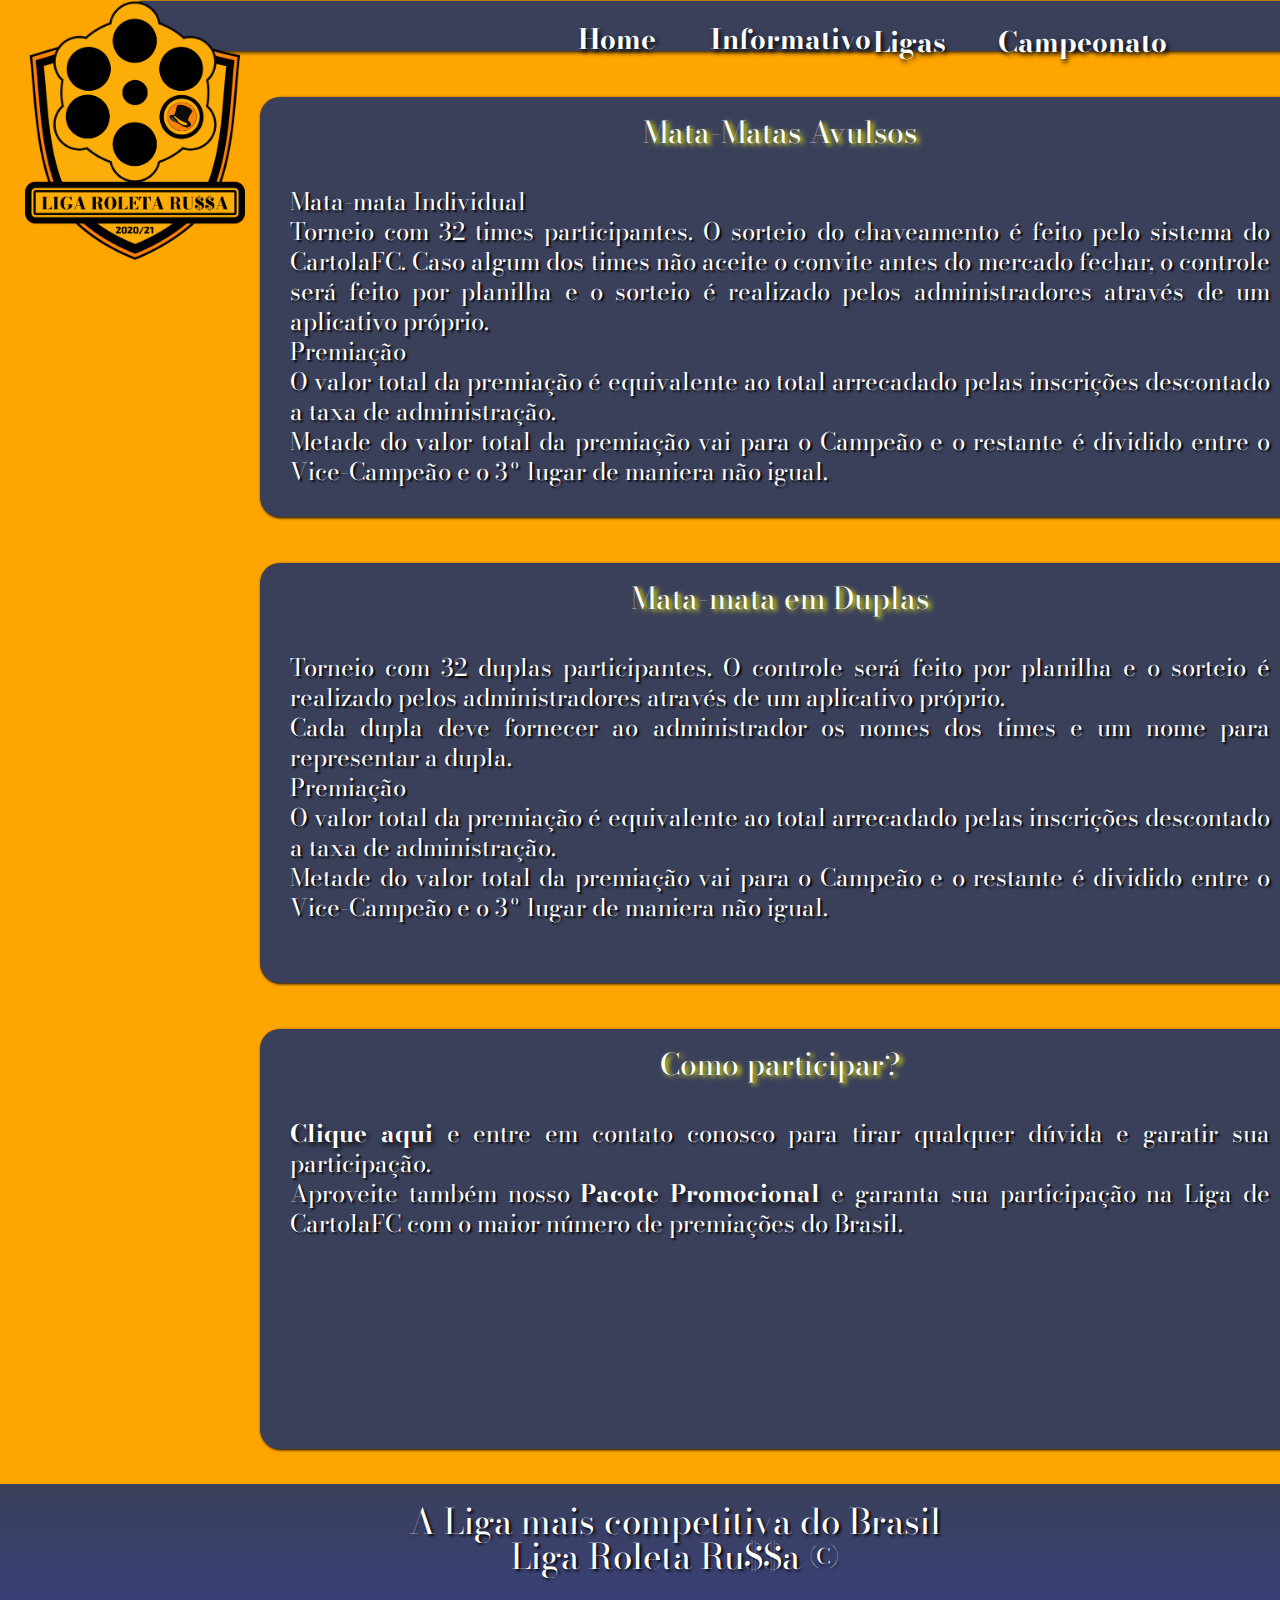
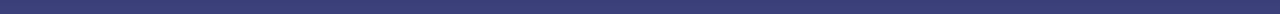
<file: paginas/mata-matas.html>
<!DOCTYPE html>
<html lang="pt-br">
<head>
    <meta charset="UTF-8">
     <link rel="stylesheet" type="text/css" href="../css/reset.css">
    <link rel="stylesheet" type="text/css" href="../css/liga-eliminatoria.css">
    <link rel="stylesheet" type="text/css" href="../css/padrao.css">
    <link rel="icon" type="image/png" href="../imagens/LOGO2021-M.png" id="icone">

    <meta name="viewport" content="width=device-width, initial-scale=1.0">
    <title>Mata-matas</title>
</head>
<body>

   <header>

        
        <figure>
            <img src="../imagens/LOGO2021-M.png" id="roletarussalogo">
                
        </figure>

        <nav >
    
        <figure id="fundo">         
        

        <figcaption style="position: absolute; margin-top: 50px;">
        <ol id="lista"> 
        <li class="linkmenu"><a href="../index.html">Home</a></li>
        <li class="linkmenu" ><a href="Informativo.html" >Informativo</a></li>
        </ol>

        

        <ol id="semove2">
        <li class="linkmenu2"><a href="https://cartolafc.globo.com/#!/liga/roleta-ru-a"target="blank">Campeonato</a></li>
        
        </ol>


        <nav id="semove">
        <ol>
        <div id="aparece">

        <li><a href="">Ligas &nbsp;</a></li>
    
        <div id="escondido">
        <li class="diminui"><a href="liga-principal.html">Liga Principal &nbsp;</a></li>
        <li class="diminui"><a href="liga-eliminatoria.html">Liga Eliminatoria&nbsp;</a></li> 
        <li class="diminui"><a href="mata-matas.html">Mata-Mata&nbsp;</a></li>

        </div>
        </div>
        </ol>
        </nav>
        
        
        </ol>
        </figcaption>
        </figure>
        </nav>

        
         
    </header>

    <section class="bloco">
        
    <h1>Mata-Matas Avulsos</h1>
    <div class="centralizada">
    <!--Coloca aqui a imagem do troféu centralizada com o fundo escuro que eu vou te mandar-->
    <h2>Mata-mata Individual</h2>
    <p>Torneio com 32 times participantes. O sorteio do chaveamento é feito pelo sistema do CartolaFC.
        Caso algum dos times não aceite o convite antes do mercado fechar, o controle será feito por
        planilha e o sorteio é realizado pelos administradores através de um aplicativo próprio.
    </p>
    <h3>Premiação</h3>
    <p>O valor total da premiação é equivalente ao total arrecadado pelas inscrições descontado
        a taxa de administração.</p>
    <p>Metade do valor total da premiação vai para o Campeão e o restante é dividido entre o 
        Vice-Campeão e o 3º lugar de maniera não igual.</p>
    </div>
    </section> 

     <section class="bloco">
        
     <h1>Mata-mata em Duplas</h1>

    <div class="centralizada">
    <!--Coloca aqui a imagem do troféu centralizada com o fundo escuro que eu vou te mandar-->
  
    <p>Torneio com 32 duplas participantes. O controle será feito por planilha e o sorteio é realizado
        pelos administradores através de um aplicativo próprio.</p>
    <p>Cada dupla deve fornecer ao administrador os nomes dos times e um nome para representar a dupla.</p>
    <h3>Premiação</h3>
    <p>O valor total da premiação é equivalente ao total arrecadado pelas inscrições descontado
        a taxa de administração.</p>
    <p>Metade do valor total da premiação vai para o Campeão e o restante é dividido entre o 
        Vice-Campeão e o 3º lugar de maniera não igual.</p>
    </div>
    </section>

    <section class="bloco">
    <h1>Como participar?</h1>
    <div class="centralizada">
    <p><a href="contato.html">Clique aqui</a> e entre em contato conosco para tirar
    qualquer dúvida e garatir sua participação.</p>
    <p>Aproveite também nosso <a href="pacote-promocional.html">Pacote Promocional</a> e 
    garanta sua participação na Liga de CartolaFC com o maior número de premiações do Brasil.</p>
    </div>
    </section>

        <footer>
        <div id="controlerodape">
        <div id="rodape"><h2>A Liga mais competitiva do Brasil</h2>
                            <h2>Liga Roleta Ru$$a &copy;</h2></div>
        </div>
    </footer>
    <script src="../js/altera.js"></script>
    
</body>
</html>
</file>
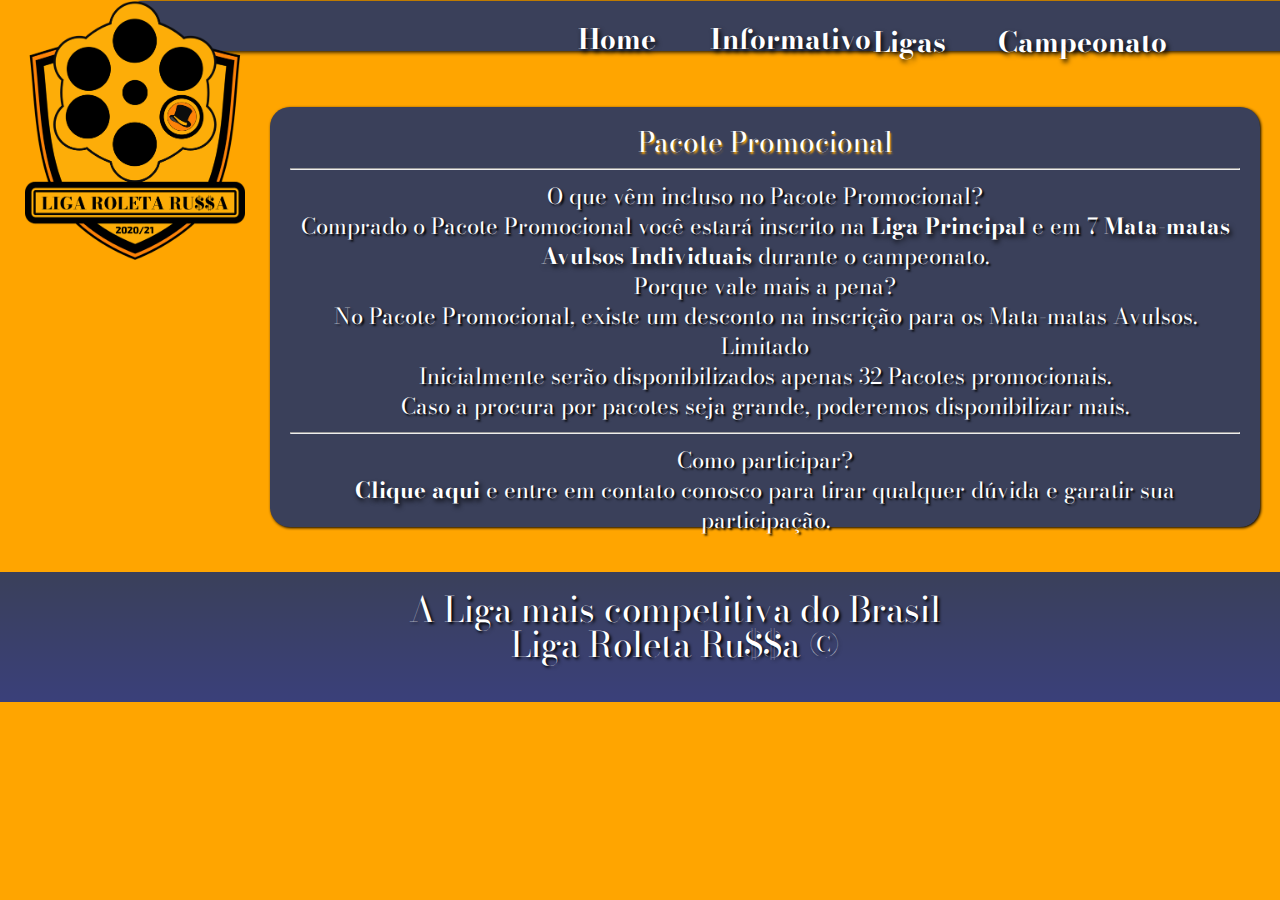
<file: paginas/pacote-promocional.html>
<!DOCTYPE html>
<html lang="pt-br">
<head>
    <meta charset="UTF-8">
    <link rel="stylesheet" type="text/css" href="../css/reset.css">
    <link rel="stylesheet" type="text/css" href="../css/reset.css">
    <link rel="stylesheet" type="text/css" href="../css/padrao.css">
    <link rel="stylesheet" type="text/css" href="../css/pacote-promocional.css">
    <meta name="viewport" content="width=device-width, initial-scale=1.0">
    <title>Pacote Promocional</title>
</head>
<body>
	<header>

		
		<figure>
			<img src="../imagens/LOGO2021-M.png" id="roletarussalogo">
				
		</figure>

		<nav >
	
		<figure id="fundo">			
		

		<figcaption style="position: absolute; margin-top: 50px;">
		<ol id="lista">	
		<li class="linkmenu"><a href="../index.html">Home</a></li>
		<li class="linkmenu" ><a href="Informativo.html" >Informativo</a></li>
		</ol>

		

		<ol id="semove2">
		<li class="linkmenu2"><a href="https://cartolafc.globo.com/#!/liga/roleta-ru-a"target="blank">Campeonato</a></li>
		
		</ol>


		<nav id="semove">
		<ol>
		<div id="aparece">

		<li><a href="">Ligas &nbsp;</a></li>
	
		<div id="escondido">
		<li class="diminui"><a href="liga-principal.html">Liga Principal &nbsp;</a></li>
		<li class="diminui"><a href="liga-eliminatoria.html">Liga Eliminatoria&nbsp;</a></li> 
		<li class="diminui"><a href="mata-matas.html">Mata-Mata&nbsp;</a></li>

		</div>
		</div>
		</ol>
		</nav>
		
		
		</ol>
		</figcaption>
		</figure>
		</nav>

		
		 
	</header>

	<div id="bloco">
    <!--Aqui vc coloca a imagem q eu vou fazer-->
    <h1>Pacote Promocional</h1>
    <hr>
    <h2>O que vêm incluso no Pacote Promocional?</h2>
    <p>Comprado o Pacote Promocional você estará inscrito na <a href="liga-principal.html">Liga Principal</a>
        e em 7 <a href="mata-matas.html" target="_blank">Mata-matas Avulsos Individuais</a> durante o campeonato.</p>
    <h2>Porque vale mais a pena?</h2>
    <p>No Pacote Promocional, existe um desconto na inscrição para os Mata-matas Avulsos.</p>
    <h2>Limitado</h2>
    <p>Inicialmente serão disponibilizados apenas 32 Pacotes promocionais.</p>
    <p>Caso a procura por pacotes seja grande, poderemos disponibilizar mais.</p>
    <hr>
    <h2>Como participar?</h2>
    <p><a href="contato.html">Clique aqui</a> e entre em contato conosco para tirar
    qualquer dúvida e garatir sua participação.</p>
    </div>
     <footer>
		<div id="controlerodape">
		<div id="rodape"><h2>A Liga mais competitiva do Brasil</h2>
							<h2>Liga Roleta Ru$$a &copy;</h2></div>
		</div>
	</footer>
	<script src="../js/altera.js"></script>
</body>
</html>
</file>
<file: css/contato.css>
@import url('https://fonts.googleapis.com/css2?family=Bodoni+Moda:ital,wght@1,600&family=Roboto:wght@100&display=swap');
body{
	background-color: orange;
	
}

#blocodecontato{
	font-family: 'Bodoni Moda', serif;
	text-align: center;
	width: 500px;
	height: 250px;
	margin-left: 500px;
	margin-top: 86px;
	margin-bottom: 100px;
	padding: 20px;
	text-shadow: 2px 2px 2px black;
	font-size: 22px;
	background-color: #3A405A;
	border-radius: 20px;
	color: white;
	box-shadow: 1px 1px 3px black;
}

h1{
	font-size: 28px;
	padding: 10px;
	color: white;
}
</file>
<file: css/padrao2.css>
@import url('https://fonts.googleapis.com/css2?family=Bodoni+Moda:ital,wght@1,600&family=Roboto:wght@100&display=swap');
/*aqui defino a mudança nas tags de links */
a{
	text-decoration: none;
	color: white;
	text-shadow: 2px 3px 5px black;
	font-weight: bold;
	cursor: pointer;



}
a:hover{
	color: #A4303F; 
	text-decoration: underline ;
	
}
/*aqui mudo as configurações do Roleta Russa no menu*/
#roletarussalogo{
	position: absolute;
	width:220px; 
	left: 25px;
	margin-top:0px;

}
/*define o fundo do menu*/
#fundo{
	background:#3A405A;
	width: 1228px;
	height:50px;
	margin-top: 1px;
	margin-left: 138px;
	border-radius: 2px;
	box-shadow:  1px 1px 4px black;
	
}
/*se quiser mexer na posição de todas as frases no menu é aqui*/
figcaption{
	position: relative;
	top: -120px;
}
/*alinha home e informativo*/
#lista{
	margin-left: 400px;
	cursor: pointer;
	

}
/*faz todo o stylo do menu*/
.linkmenu{
	display: inline-block;
	padding: 10px;
	margin-top: 85px;
	font-size: 28px;
	font-family: 'Bodoni Moda', serif;
	margin-left: 10px;

}

/*aqui posiciono o Ligas no lugar*/
#semove{
	margin-top: -43px;
	margin-left:390px;
	
}
/*aqui estylo da parte oculta */
#aparece{

	padding: 5px;
	font-size: 28px;
	margin-left: 330px;
	font-family: 'Bodoni Moda', serif;

}
/*formatando fundo e diminuindo as letras do menu oculto*/
.diminui{
	font-size: 18px;
	margin-top: 5px;
	background-color: #3A405A;
	width: 150px;
	box-shadow: 2px 2px 3px black;
	border-radius: 10px;
	text-align: center;
	padding: 3px;

}
/*Configura Ligas*/
.linkmenu2{
	display: inline-block;
	padding: 10px;
	font-size: 28px;
	font-family: 'Bodoni Moda', serif;
	
	
}
/*deixa no lugar ligas e campeonato*/
#semove2{
	margin-left: 840px;
	margin-top: -45px;
}

/*mantem mata mata liga principal em oculto*/
#escondido{
	display: none;
	background:#3A405A;
	margin-left: 90px;
	margin-top: -10px;
	width: 200px;
	box-shadow: 2px 2px 2px black;
	font-family: 'Bodoni Moda', serif;

}






/*Configura o rodape da pagina*/
#controlerodape{
	background:linear-gradient(#3A405A,#3A407A) ;
	width:1366px; 
	height:130px;
	margin-top: 4px;


}
#rodape{
	text-align:center;
	font-size: 35px;
	padding: 20px;
	color: white;
	text-shadow: 2px 2px 3px black;
	font-family: 'Bodoni Moda', serif;


	

}
</file>
<file: css/liga-eliminatoria.css>
@import url('https://fonts.googleapis.com/css2?family=Bodoni+Moda:ital,wght@1,600&family=Roboto:wght@100&display=swap');
body{
	background-color: orange;
	
}

.bloco{
	font-family: 'Bodoni Moda', serif;
	text-align: center;
	width: 1000px;
	height: 380px;
	margin-left: 260px;
	margin-top: 46px;
	margin-bottom: 40px;
	padding: 20px;
	text-shadow: 2px 2px 2px black;
	font-size: 22px;
	background-color: #3A405A;
	border-radius: 20px;
	color: white;
	box-shadow: 1px 1px 3px black;
	text-align: justify;
}
.bloco2{

	font-family: 'Bodoni Moda', serif;
	text-align: center;
	width: 1000px;
	height: 568px;
	margin-left: 260px;
	margin-top: 46px;
	margin-bottom: 40px;
	padding: 20px;
	text-shadow: 2px 2px 2px black;
	font-size: 22px;
	background-color: #3A405A;
	border-radius: 20px;
	color: white;
	box-shadow: 1px 1px 3px black;
	text-align: justify;


}

.centralizada{

	margin-top: 30px;
	line-height: 30px;
	font-size: 24px;
	padding: 10px;
}

h1{
	text-align: center;
	font-size: 30px;
	text-shadow: 3px 2px 5px yellow;
}
</file>
<file: css/padrao.css>
@import url('https://fonts.googleapis.com/css2?family=Bodoni+Moda:ital,wght@1,600&family=Roboto:wght@100&display=swap');
/*aqui defino a mudança nas tags de links */
a{
	text-decoration: none;
	color: white;
	text-shadow: 2px 3px 5px black;
	font-weight: bold;
	cursor: pointer;



}
a:hover{
	color: #A4303F; 
	text-decoration: underline ;
	
}
/*aqui mudo as configurações do Roleta Russa no menu*/
#roletarussalogo{
	position: absolute;
	width:220px; 
	left: 25px;
	margin-top:0px;

}
/*define o fundo do menu*/
#fundo{
	background:#3A405A;
	width: 1210px;
	height:50px;
	margin-top: 1px;
	margin-left: 138px;
	border-radius: 2px;
	box-shadow:  1px 1px 4px black;
	
}
/*se quiser mexer na posição de todas as frases no menu é aqui*/
figcaption{
	position: relative;
	top: -120px;
}
/*alinha home e informativo*/
#lista{
	margin-left: 400px;
	cursor: pointer;
	

}
/*faz todo o stylo do menu*/
.linkmenu{
	display: inline-block;
	padding: 10px;
	margin-top: 85px;
	font-size: 28px;
	font-family: 'Bodoni Moda', serif;
	margin-left: 30px;

}

/*aqui posiciono o Ligas no lugar*/
#semove{
	margin-top: -43px;
	margin-left:400px;
	
}
/*aqui estylo da parte oculta */
#aparece{

	padding: 5px;
	font-size: 28px;
	margin-left: 330px;
	font-family: 'Bodoni Moda', serif;

}
/*formatando fundo e diminuindo as letras do menu oculto*/
.diminui{
	font-size: 18px;
	margin-top: 5px;
	background-color: #3A405A;
	width: 150px;
	box-shadow: 2px 2px 3px black;
	border-radius: 10px;
	text-align: center;
	padding: 3px;

}
/*Configura Ligas*/
.linkmenu2{
	display: inline-block;
	padding: 10px;
	font-size: 28px;
	font-family: 'Bodoni Moda', serif;
	
	
}
/*deixa no lugar ligas e campeonato*/
#semove2{
	margin-left: 850px;
	margin-top: -45px;
}

/*mantem mata mata liga principal em oculto*/
#escondido{
	display: none;
	background:#3A405A;
	margin-left: 90px;
	margin-top: -10px;
	width: 200px;
	box-shadow: 2px 2px 2px black;
	font-family: 'Bodoni Moda', serif;

}






/*Configura o rodape da pagina*/
#controlerodape{
	background:linear-gradient(#3A405A,#3A407A) ;
	width:1349px; 
	height:130px;
	margin-top: -5px;


}
#rodape{
	text-align:center;
	font-size: 35px;
	padding: 20px;
	color: white;
	text-shadow: 2px 2px 3px black;
	font-family: 'Bodoni Moda', serif;


	

}
</file>
<file: css/pacote-promocional.css>
@import url('https://fonts.googleapis.com/css2?family=Bodoni+Moda:ital,wght@1,600&family=Roboto:wght@100&display=swap');

body{
	background-color: orange;
	
}

#bloco{
	font-family: 'Bodoni Moda', serif;
	text-align: center;
	width: 950px;
	height: 380px;
	margin-left: 270px;
	margin-top: 56px;
	margin-bottom: 50px;
	padding: 20px;
	text-shadow: 2px 2px 2px black;
	font-size: 22px;
	background-color: #3A405A;
	border-radius: 20px;
	color: white;
	box-shadow: 1px 1px 3px black;
	line-height: 30px;

}
h1{
	text-shadow: 1px 2px 2px orange;
	font-size: 28px;
}
</file>
